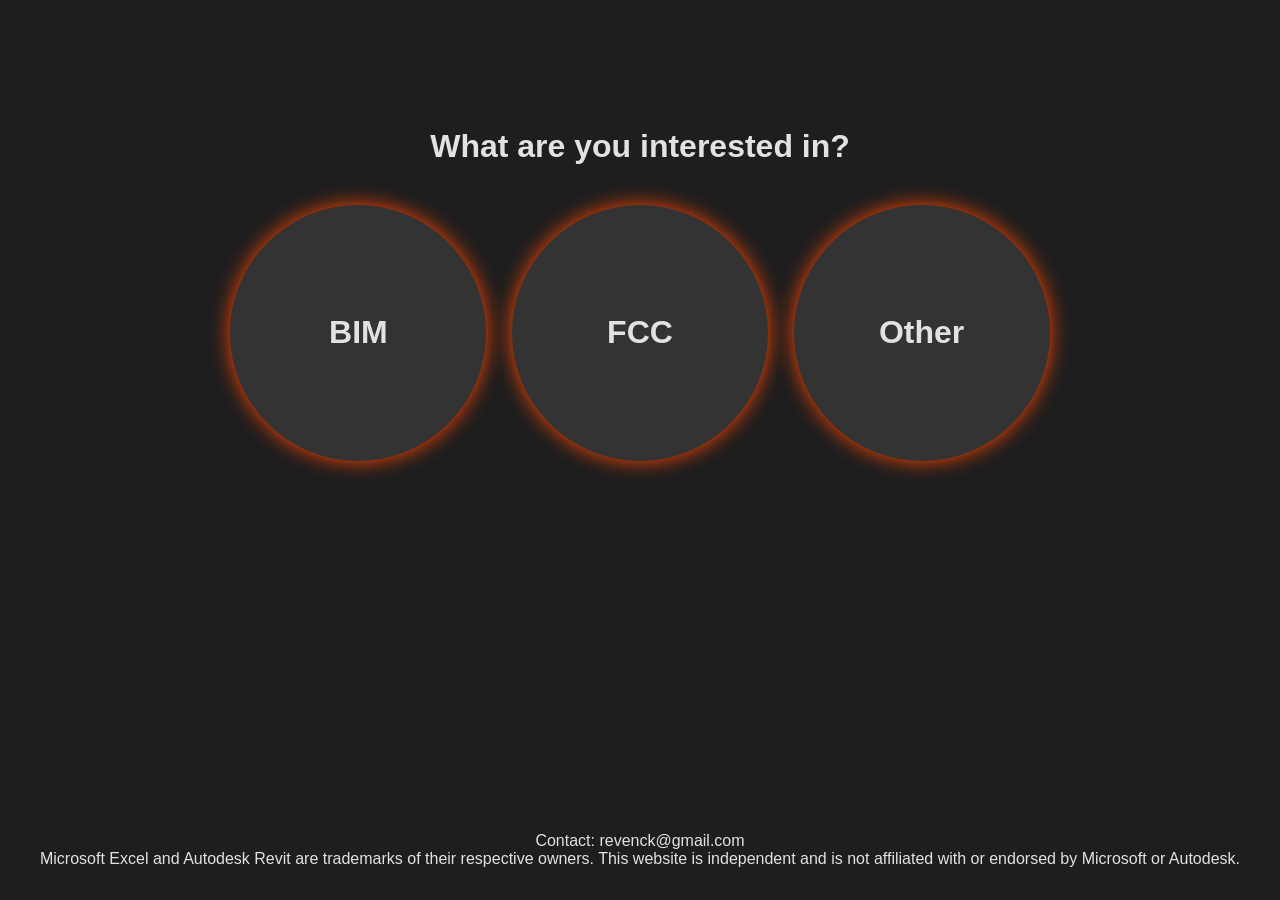
<file: index.html>
<!DOCTYPE html>
<html lang="en">
<head>
  <meta charset="UTF-8">
  <title>Mikotron</title>
  <link rel="icon" href="./favicon.png">
  <link rel="stylesheet" href="./dyno.css" />
  <meta name="viewport" content="width=device-width, initial-scale=1.0">
</head>
<body>
  <main>
    <div class="main-menu">
        <h1 id="main-head">What are you interested in?</h1>
        <a href="./dyno.html">
            <div class="sphere" id="bim-sphere">
                <p>BIM</p>
            </div>
        </a>
        <a href="./fcc.html">
            <div class="sphere" id="fcc-sphere">
                <p>FCC</p>
            </div>
        </a>
        <a href="./other.html">
            <div class="sphere" id="other-sphere">
                <p>Other</p>
            </div>
        </a>
    </div>
  </main>
  <script defer src='https://static.cloudflareinsights.com/beacon.min.js' data-cf-beacon='{"token": "6b072bca14b543a98830c12a4a739230"}'></script>
  <div id="footer-placeholder"></div>
  <script src="./footer.js" defer></script>
  </body>
</html>
</file>
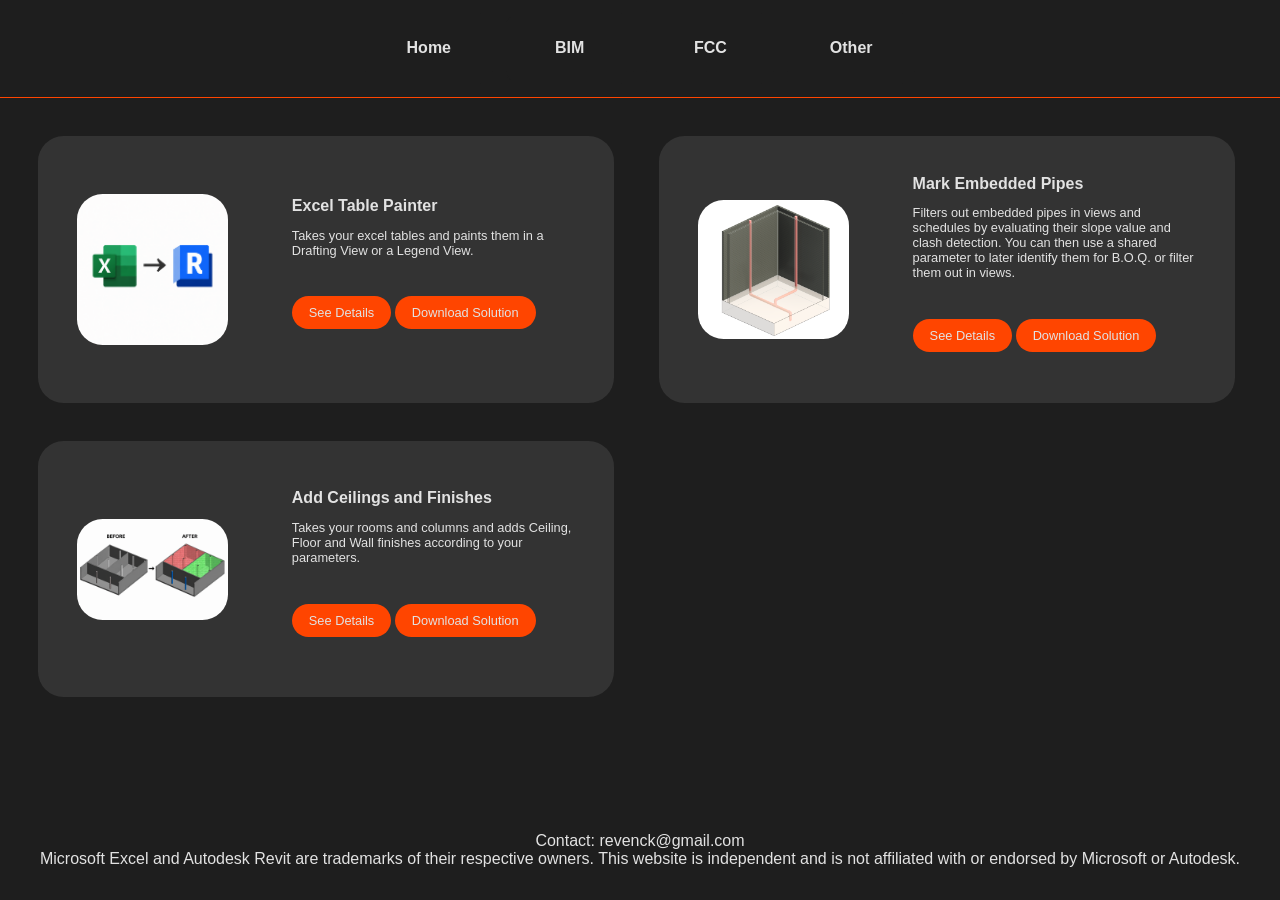
<file: dyno.html>
<!DOCTYPE html>
<html lang="en">
<head>
  <meta charset="UTF-8">
  <title>Dynamo Workflows</title>
  <link rel="stylesheet" href="./dyno.css" />
  <meta name="viewport" content="width=device-width, initial-scale=1.0">
</head>
<body>
  <div id="header-placeholder"></div>
  <main>
    <section class="catalog">
        <div class="card-link">
            <div class="card">
                <div class="card-img-container">
                    <img src="./resources/Excel Painter IMG.png" alt="Excel Table Painter" class="card-img">
                </div>
                <div class="card-content">
                    <h2 class="card-title">Excel Table Painter</h2>
                    <p class="card-description"> Takes your excel tables and paints them in a Drafting View or a Legend View. </p>
                    <a href="./article1.html" class="btn-details">See Details</a>
                    <a href="./resources/playerExcelTablePaintor.zip" class="btn-download" download>Download Solution</a>
                </div>
            </div>
        </div>
        <div class="card-link">
            <div class="card">
                <div class="card-img-container">
                    <img src="./resources/Mark Embedded IMG.png" alt="Mark Embedded Pipes" class="card-img">
                </div>
                <div class="card-content">
                    <h2 class="card-title">Mark Embedded Pipes</h2>
                    <p class="card-description">Filters out embedded pipes in views and schedules by evaluating their slope value and clash detection. You can then use a shared parameter to later identify them for B.O.Q. or filter them out in views.</p>
                    <a href="./article2.html" class="btn-details">See Details</a>
                    <a href="./resources/playerExcelTablePaintor.zip" class="btn-download" download>Download Solution</a>
                </div>
            </div>
        </div>
        <div class="card-link">
            <div class="card">
                <div class="card-img-container">
                    <img src="./resources/addRoomAndColumnFinishes0.png" alt="Add Ceilings and Finishes" class="card-img">
                </div>
                <div class="card-content">
                    <h2 class="card-title">Add Ceilings and Finishes</h2>
                    <p class="card-description">Takes your rooms and columns and adds Ceiling, Floor and Wall finishes according to your parameters.</p>
                    <a href="./article3.html" class="btn-details">See Details</a>
                    <a href="./resources/addRoomAndColumnFinishes.zip" class="btn-download" download>Download Solution</a>
                </div>
            </div>
        </div>
    </section>
  </main>
  <script defer src='https://static.cloudflareinsights.com/beacon.min.js' data-cf-beacon='{"token": "6b072bca14b543a98830c12a4a739230"}'></script>
  <div id="footer-placeholder"></div>
  <script src="./footer.js" defer></script>
  <script src="./header.js" defer></script>
</body>
</html>
</file>
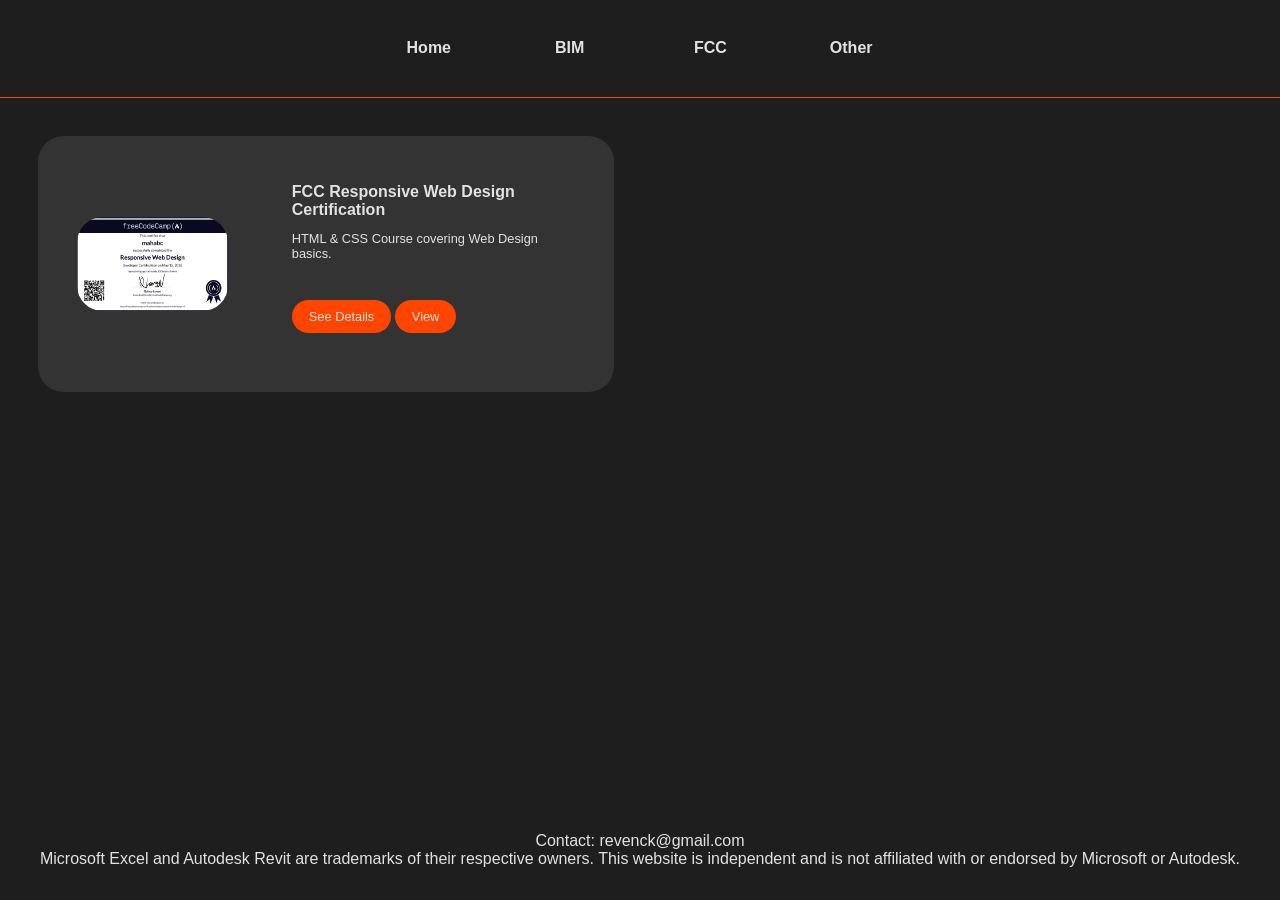
<file: fcc.html>
<!DOCTYPE html>
<html lang="en">
<head>
  <meta charset="UTF-8">
  <title>Dynamo Workflows</title>
  <link rel="icon" href="./favicon.png">
  <link rel="stylesheet" href="./dyno.css" />
  <meta name="viewport" content="width=device-width, initial-scale=1.0">
</head>
<body>
  <div id="header-placeholder"></div>
  <main>
    <section class="catalog">
        <div class="card-link">
            <div class="card">
                <div class="card-img-container">
                    <img
                        src="./resources/ResponsiveWebDesign.png"
                        class="article-img">
                    </img>
                </div>
                <div class="card-content">
                    <h2 class="card-title">FCC Responsive Web Design Certification</h2>
                    <p class="card-description">HTML & CSS Course covering Web Design basics.</p>
                    <a href="./fccArticle1.html" class="btn-details">See Details</a>
                    <a href="./resources/playerExcelTablePaintor.zip" class="btn-download">View</a>
                </div>
            </div>
        </div>
    </section>
  </main>
  <script defer src='https://static.cloudflareinsights.com/beacon.min.js' data-cf-beacon='{"token": "6b072bca14b543a98830c12a4a739230"}'></script>
  <div id="footer-placeholder"></div>
  <script src="./footer.js" defer></script>
  <script src="./header.js" defer></script>
</body>
</html>
</file>
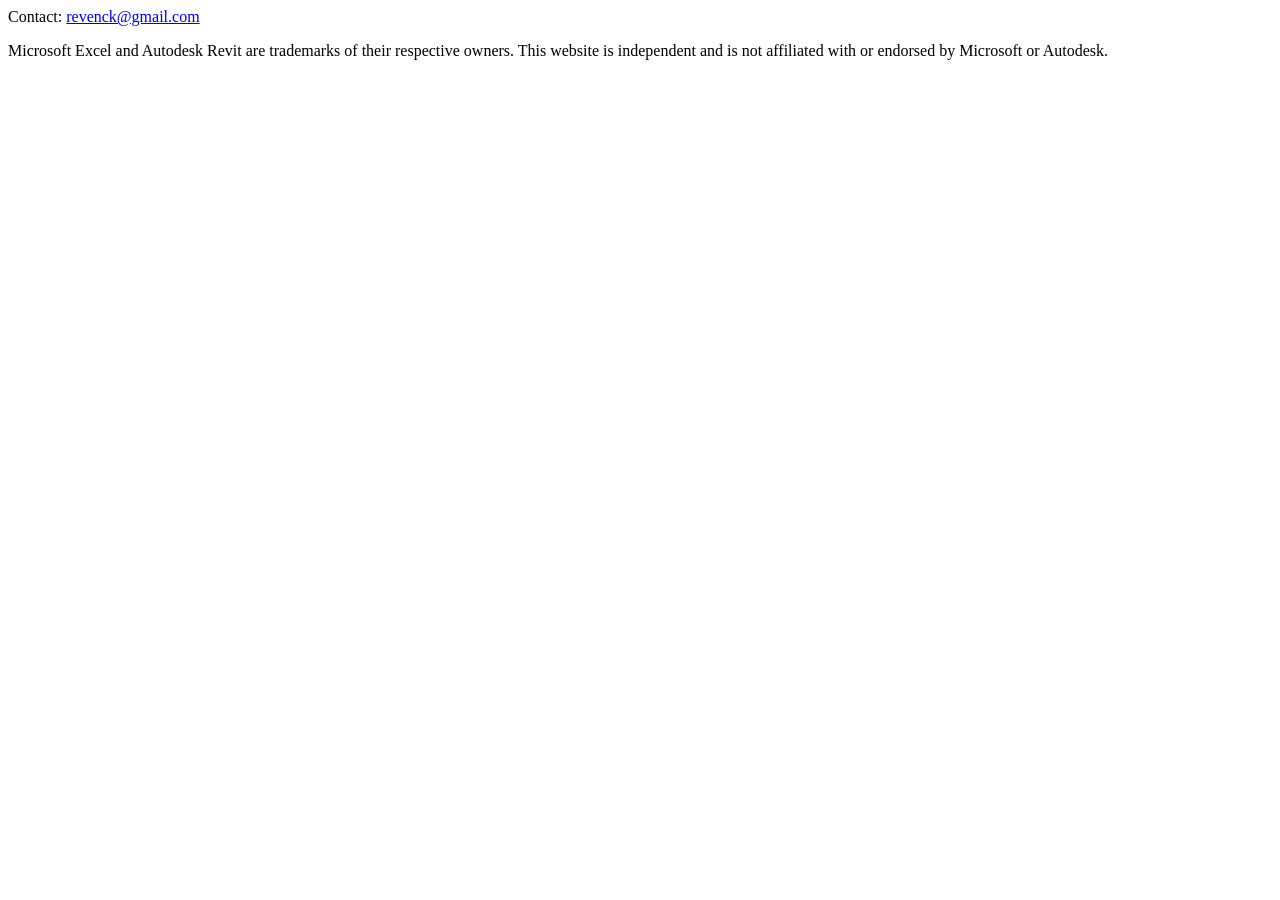
<file: footer.html>
<head></head>
<body>
  <footer>
      <p>Contact: <a href="mailto:revenck@gmail.com">revenck@gmail.com</a></p>
      <p>Microsoft Excel and Autodesk Revit are trademarks of their respective owners.
      This website is independent and is not affiliated with or endorsed by Microsoft or Autodesk.</p>
  </footer>
</body>
</file>
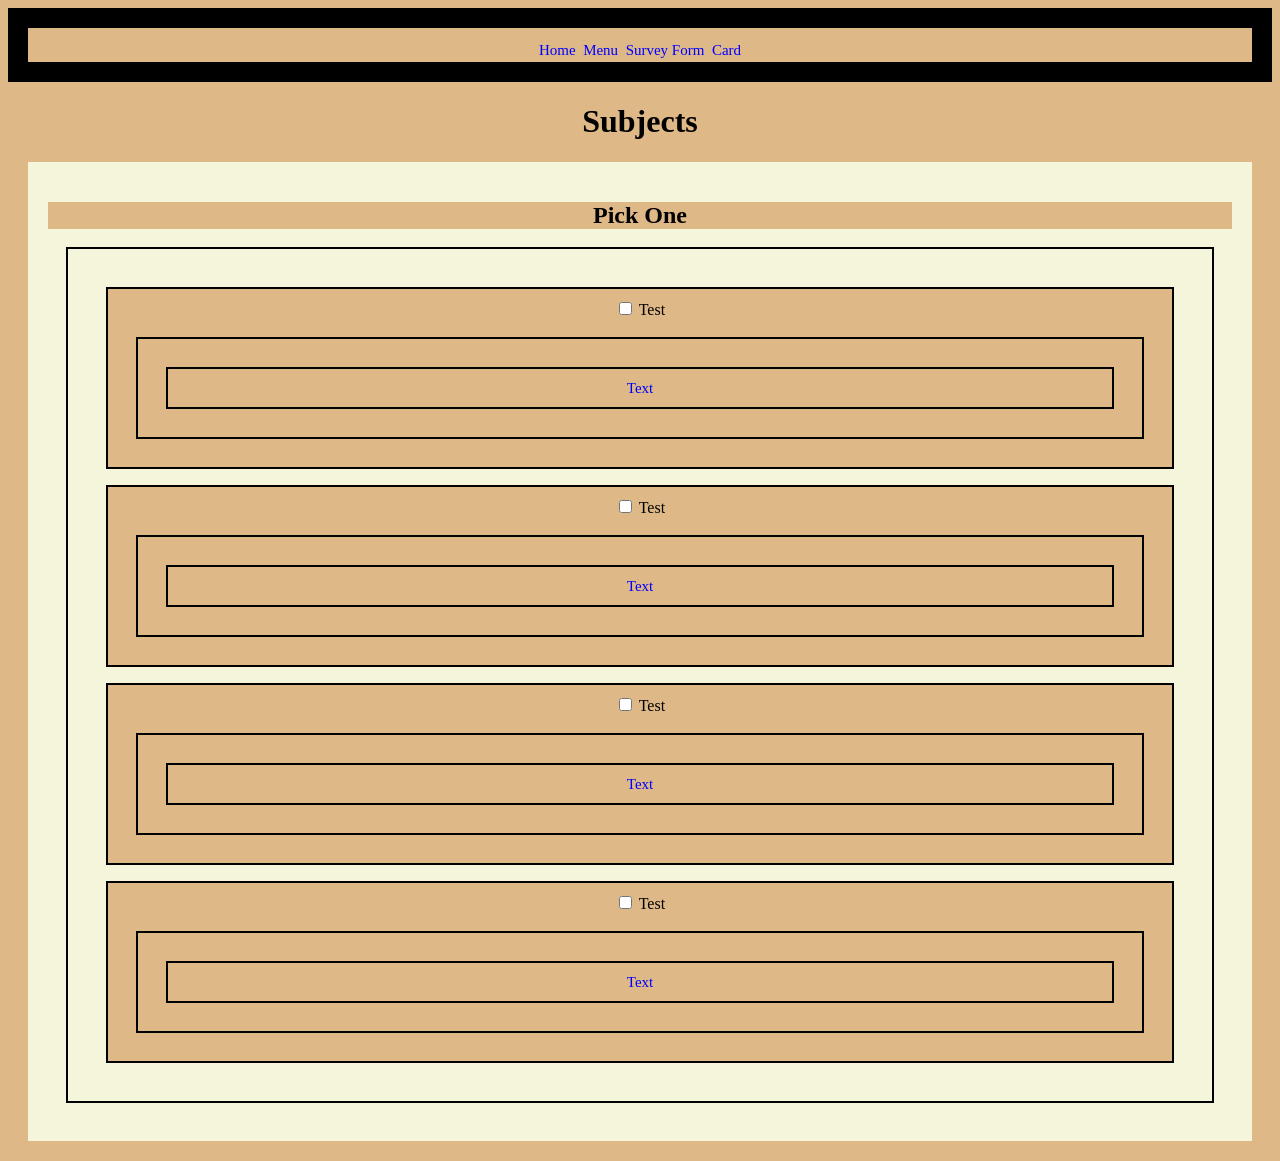
<file: menu.html>
<!DOCTYPE html>
<html lang="en">
<head>
    <meta charset="utf-8">
    <meta name="viewport" content="width=device-width, initial-scale=1.0">
    <link href="styles.css" rel="stylesheet">
    <title>Blog Post Card</title>
</head>
<body>
    <header class="main-header">
        <nav class="main-nav">
          <a href ="./index.html">Home</a>
          <a href ="./menu.html">Menu</a>
          <a href ="./surveyForm.html">Survey Form</a>
          <a href ="./card.html">Card</a>
        </nav>
    </header>
    <main>
        <h1>Subjects</h1>
        <div class="panel">
            <h2>Pick One</h2>
            <ul class="todo-list">
                <li>
                    <input type="checkbox" id="box1">
                    <label for="box1">Test</label>
                        <ul class="sub-item">
                            <li><a class="sub-item-link" target="_blank" href="/">Text</a></li>
                        </ul>
                </li>
                <li>
                    <input type="checkbox" id="box2">
                    <label for="box2">Test</label>
                        <ul class="sub-item">
                            <li><a class="sub-item-link" target="_blank" href="/">Text</a></li>
                        </ul>
                </li>
                <li>
                    <input type="checkbox" id="box3">
                    <label for="box3">Test</label>
                        <ul class="sub-item">
                            <li><a class="sub-item-link" target="_blank" href="/">Text</a></li>
                        </ul>
                </li>
                <li>
                    <input type="checkbox" id="box4">
                    <label for="box4">Test</label>
                        <ul class="sub-item">
                            <li><a class="sub-item-link" target="_blank" href="/">Text</a></li>
                        </ul>
                </li>
            </ul>
        </div>
    </main>
    </body>

</html>
</file>
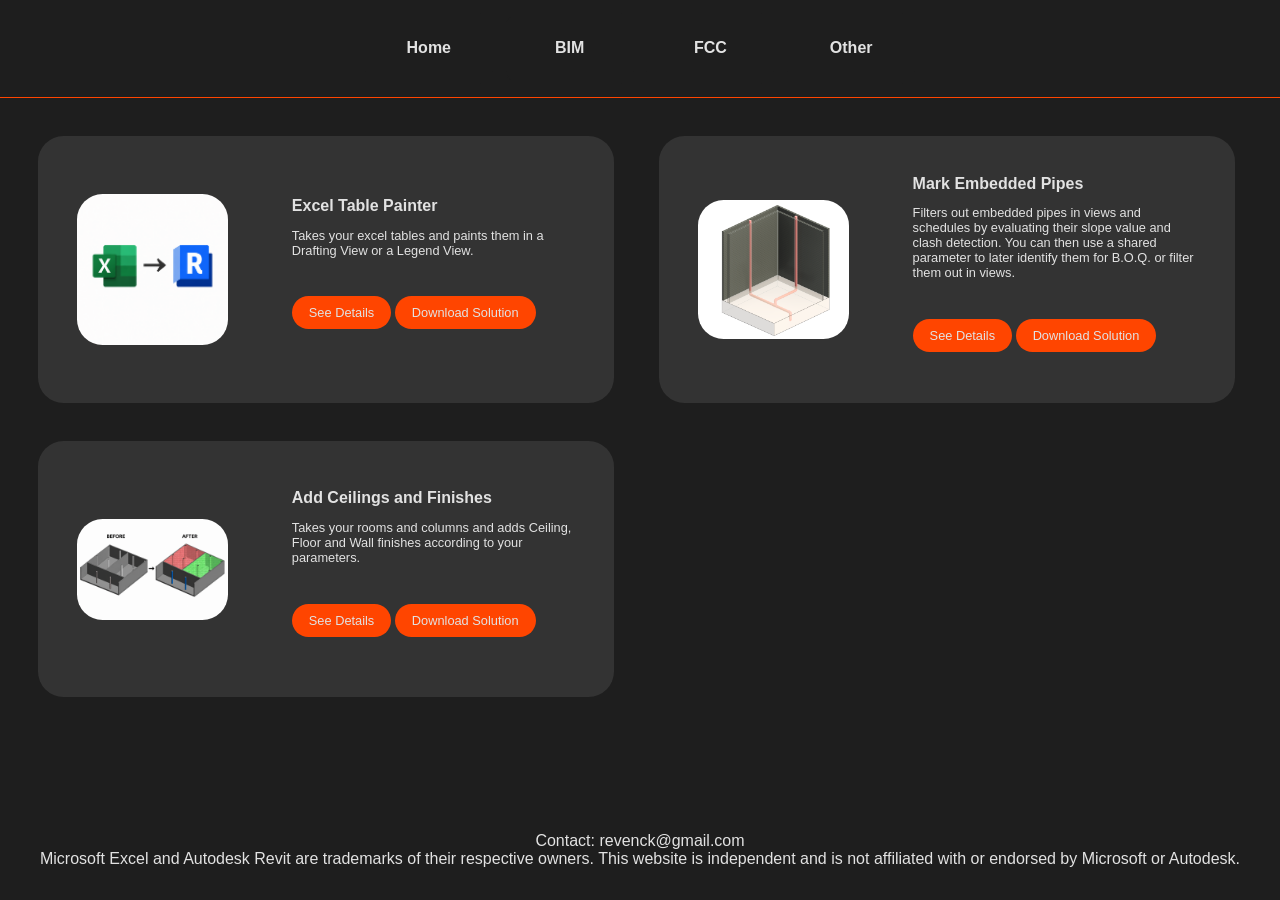
<file: Other.html>
<!DOCTYPE html>
<html lang="en">
<head>
  <meta charset="UTF-8">
  <title>Dynamo Workflows</title>
  <link rel="icon" href="./favicon.png">
  <link rel="stylesheet" href="./dyno.css" />
  <meta name="viewport" content="width=device-width, initial-scale=1.0">
</head>
<body>
  <div id="header-placeholder"></div>
  <main>
    <section class="catalog">
        <div class="card-link">
            <div class="card">
                <div class="card-img-container">
                    <img src="./resources/Excel Painter IMG.png" alt="Excel Table Painter" class="card-img">
                </div>
                <div class="card-content">
                    <h2 class="card-title">Excel Table Painter</h2>
                    <p class="card-description"> Takes your excel tables and paints them in a Drafting View or a Legend View. </p>
                    <a href="./article1.html" class="btn-details">See Details</a>
                    <a href="./resources/playerExcelTablePaintor.zip" class="btn-download" download>Download Solution</a>
                </div>
            </div>
        </div>
        <div class="card-link">
            <div class="card">
                <div class="card-img-container">
                    <img src="./resources/Mark Embedded IMG.png" alt="Mark Embedded Pipes" class="card-img">
                </div>
                <div class="card-content">
                    <h2 class="card-title">Mark Embedded Pipes</h2>
                    <p class="card-description">Filters out embedded pipes in views and schedules by evaluating their slope value and clash detection. You can then use a shared parameter to later identify them for B.O.Q. or filter them out in views.</p>
                    <a href="./article2.html" class="btn-details">See Details</a>
                    <a href="./resources/playerExcelTablePaintor.zip" class="btn-download" download>Download Solution</a>
                </div>
            </div>
        </div>
        <div class="card-link">
            <div class="card">
                <div class="card-img-container">
                    <img src="./resources/addRoomAndColumnFinishes0.png" alt="Add Ceilings and Finishes" class="card-img">
                </div>
                <div class="card-content">
                    <h2 class="card-title">Add Ceilings and Finishes</h2>
                    <p class="card-description">Takes your rooms and columns and adds Ceiling, Floor and Wall finishes according to your parameters.</p>
                    <a href="./article3.html" class="btn-details">See Details</a>
                    <a href="./resources/addRoomAndColumnFinishes.zip" class="btn-download" download>Download Solution</a>
                </div>
            </div>
        </div>
    </section>
  </main>
  <script defer src='https://static.cloudflareinsights.com/beacon.min.js' data-cf-beacon='{"token": "6b072bca14b543a98830c12a4a739230"}'></script>
  <div id="footer-placeholder"></div>
  <script src="./footer.js" defer></script>
  <script src="./header.js" defer></script>
</body>
</html>
</file>
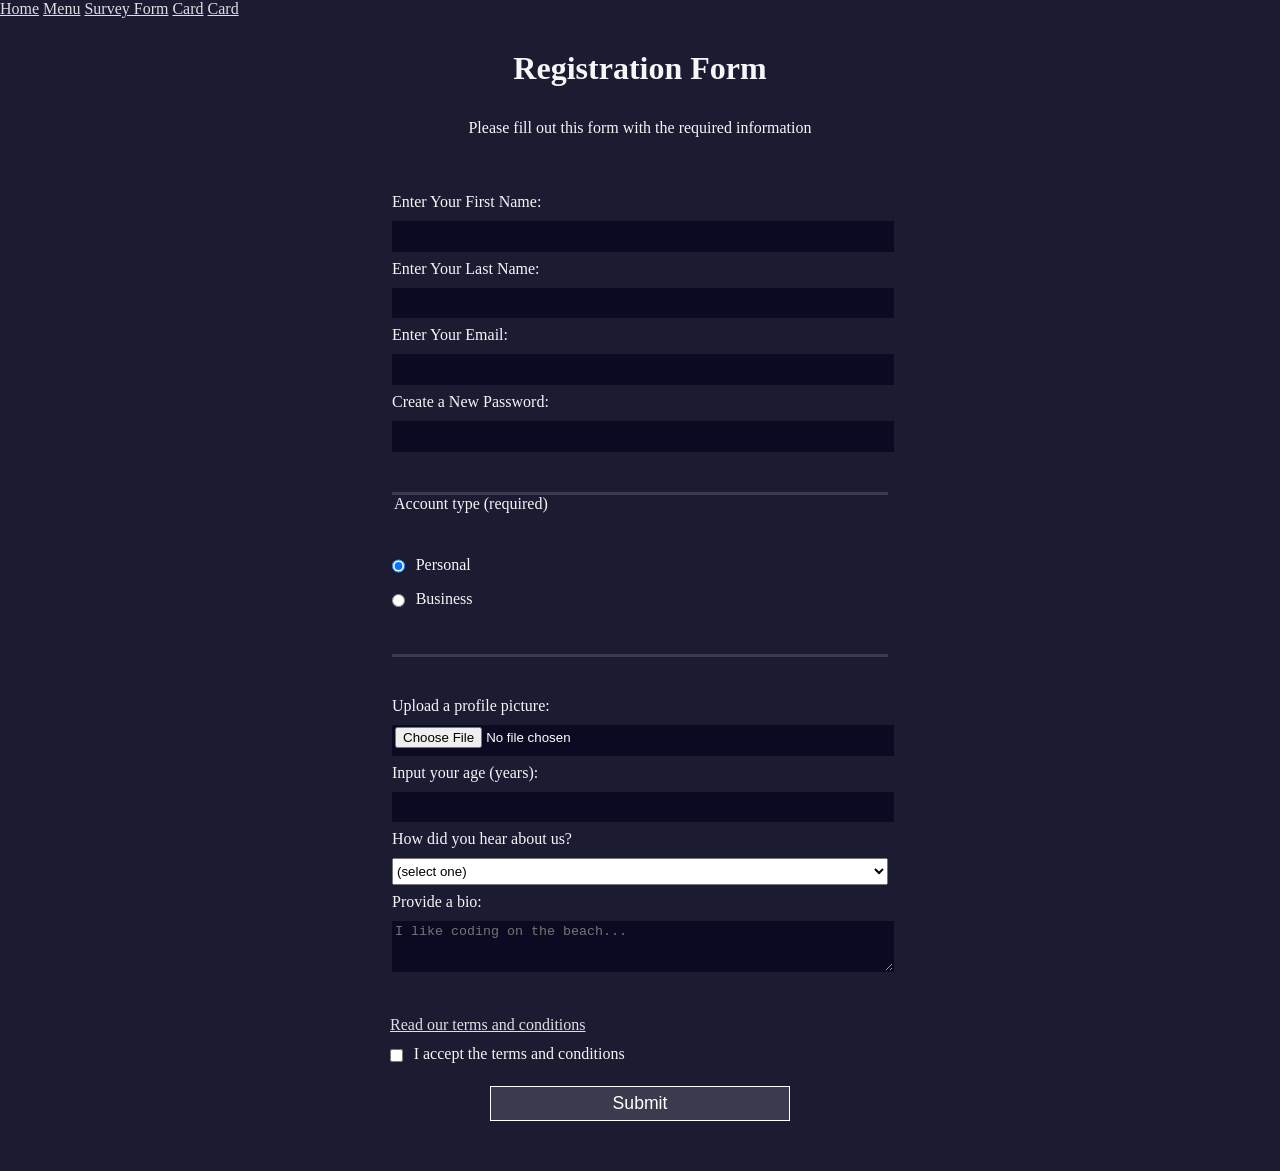
<file: registrationForm.html>
<!DOCTYPE html>
<html lang="en">
<head>
  <meta charset="UTF-8">
  <title>Registration Form</title>
  <link rel="stylesheet" href="./registrationForm.css" />
</head>
<body>
  <header class="main-header">
      <nav class="main-nav">
        <a href ="./index.html">Home</a>
        <a href ="./menu.html">Menu</a>
        <a href ="./surveyForm.html">Survey Form</a>
        <a href ="./card.html">Card</a>
        <a href ="./registrationForm.html">Card</a>
      </nav>
  </header>
  <h1>Registration Form</h1>
  <p>Please fill out this form with the required information</p>
  <form method="post" action='https://register-demo.freecodecamp.org'>
    <fieldset>
      <label for="first-name">Enter Your First Name: <input id="first-name" name="first-name" type="text" required /></label>
      <label for="last-name">Enter Your Last Name: <input id="last-name" name="last-name" type="text" required /></label>
      <label for="email">Enter Your Email: <input id="email" name="email" type="email" required /></label>
      <label for="new-password">Create a New Password: <input id="new-password" name="new-password" type="password" pattern="[a-z0-5]{8,}" required /></label>
    </fieldset>
    <fieldset>
      <legend>Account type (required)</legend>
      <label for="personal-account"><input id="personal-account" type="radio" name="account-type" value="personal" class="inline" checked /> Personal</label>
      <label for="business-account"><input id="business-account" type="radio" name="account-type" value="business" class="inline" /> Business</label>
    </fieldset>
    <fieldset>
      <label for="profile-picture">Upload a profile picture: <input id="profile-picture" type="file" name="file" /></label>
      <label for="age">Input your age (years): <input id="age" type="number" name="age" min="13" max="120" /></label>
      <label for="referrer">How did you hear about us?
        <select id="referrer" name="referrer">
          <option value="">(select one)</option>
          <option value="1">freeCodeCamp News</option>
          <option value="2">freeCodeCamp YouTube Channel</option>
          <option value="3">freeCodeCamp Forum</option>
          <option value="4">Other</option>
        </select>
      </label>
      <label for="bio">Provide a bio:
        <textarea id="bio" name="bio" rows="3" cols="30" placeholder="I like coding on the beach..."></textarea>
      </label>
    </fieldset>
    <a href="https://www.freecodecamp.org/news/terms-of-service">Read our terms and conditions</a>
    <label for="terms-and-conditions">
      <input class="inline" name="terms" id="terms-and-conditions" type="checkbox" required />
      I accept the terms and conditions
    </label>
    <input type="submit" value="Submit" />
  </form>
</body>
</html>
</file>
<file: dyno.css>
:root{
    font-size:16px;
    --background-dark:#1e1e1e;
    --background-light:#e2e2e2;
    --intermediate:#333333;
    --font-dark:#1e1e1e;
    --font-light:#e2e2e2;
    --highlight:orangered;
    --circle-size:50vw;
    --font-big: clamp(1.5rem, 2vw, 3rem);
    --font-medium: clamp(1rem, 1.2vw, 1.5rem);
    --font-medium-big:3rem;
    --font-small:1.2rem;
    --padding-big:7vw;
    --padding-medium:3vw;
    --padding-small:1.5vw;
    --margin-small:1vw;
    --nav-btn-size:20vw;
    --shadow-small:0 0 30px var(--highlight);
    --shadow-medium:0 0 40px var(--highlight);
    --shadow-big:0 0 50px var(--highlight);
    --card-height:auto;
    --card-width:90vw;
    --card-border-radius:5vw;
    --article-size:90vw;
    --sphere-size:50vw;
    --title-offset:10vw;    
 }   

*{
    margin:0;
    padding:0;
    box-sizing:border-box;
    font-family: 'Segoe UI', Tahoma, Geneva, Verdana, sans-serif;
    text-decoration: none;
    transition:none;
}

*:focus,
*:focus-visible {
    outline: none;
}

* {
    -webkit-tap-highlight-color: transparent;
}

body{
    background-color:var(--background-dark);
    color:var(--font-light);
    display:flex;
    flex-direction:column;
    min-height:100vh;
}

main{
    flex:1;
}

.hidden{
    display:none;
}

/*.nav-btn{
    position:absolute;
    top:2vw;
    right:1vw;
    height:2vw;
    width:2vw;
    display:flex;
    justify-content: center;
    align-items: center;
    background:var(--highlight);
    border-radius: 10%;
}

.dark-btn{
    position:absolute;
    top:2vw;
    right:4vw;
    height:2vw;
    width:2vw;
    display:flex;
    justify-content: center;
    align-items: center;
    background:var(--highlight);
    border-radius: 10%;
}*/

#big-nav{
    display:none; 
}

#small-nav{
    display:flex;
    justify-content: center;
    align-items: center;
    width:100%;
    gap:var(--padding-big);
}

#small-nav a{
    padding:var(--padding-big);
    margin-top:var(--padding-big);
    color:var(--font-light);
    border:1px solid var(--background-dark);
    border-radius: 50%;
    text-align: center;
    width: var(--nav-btn-size);
    height: var(--nav-btn-size);
    box-shadow: var(--shadow-small);
    display: flex;
    justify-content: center;
    align-items: center;
}

#back span{
    position:relative;
    top:-0.5vw;
    font-size:var(--font-medium);  
}

#home span{
    position:relative;
    top:-0.5vw;
    font-size:var(--font-medium);  
}

#small-nav a:hover{
    border: 1px solid var(--background-dark);
    box-shadow: var(--shadow-medium);
}

/* Catalog Styles */

.catalog{
    display:grid;
    grid-template-columns: 1fr;
    justify-content: center;
    align-items: center;
    gap:var(--padding-big);
    padding:var(--padding-big);
}

.card-link{
    margin:0;
    border-radius: var(--card-border-radius);    
    width:var(--card-width);
    height:var(--card-height);
    color:inherit;
    width:100%;
    height:100%;
}

.card-link:hover{
    border: 1px solid var(--intermediate);
    box-shadow: var(--shadow-medium);
}

.card{
    display:flex;
    flex-direction: column;
    justify-content: center;
    align-items: center;
    background:var(--intermediate);
    border-radius: var(--card-border-radius);
    gap:var(--padding-big);
    padding:var(--padding-big);
    width:100%;
    height:100%;
}
.card-img-container{  
    height:auto;
    width:80%;
    display:flex;
    justify-content: center;
    align-items: center;
}

.card-content{
    width:100%;
    gap:var(--padding-small);
}

.card-img{
    height:fit-content;
    width:100%;
    border-radius: var(--card-border-radius);
    overflow:hidden;
}

.card h2{
    font-size:var(--font-medium);
    padding-bottom:var(--padding-small);
}

.card p{
    font-size:var(--font-small);
    padding-bottom:var(--padding-small);
    margin-bottom:var(--padding-small);
}

/* Catalog Styles */
/* Article Styles */

.workflows-article{
    width:var(--article-size);
    display:flex;
    flex-direction: column;
    margin:var(--padding-big) auto;
    gap:var(--padding-medium);
    padding:var(--padding-big);
    background:var(--intermediate);
    border-radius: var(--card-border-radius);
    text-align: center;
    font-size:var(--font-medium);
    border:
}

.article-img{
    width:100%;
    height:auto;
    border-radius: var(--card-border-radius);
    margin:1vw 0;
}

iframe{
    width:100%;
    height:75vh;
    border-radius: var(--card-border-radius);
    margin:1vw 0;
    padding:var(--padding-small)
}

.btn-download,
.btn-details{
    display:inline-block;
    width:fit-content;

    padding:var(--padding-small) var(--padding-big);
    margin:var(--padding-small) auto;

    background:var(--highlight);
    color:var(--font-light);

    font-size:var(--font-small);

    border:1px solid transparent;
    border-radius:999px;

    cursor:pointer;
}

.btn-download:hover, .btn-details:hover{
    border: 1px solid var(--hightlight);
    box-shadow: var(--shadow-small);
}

.btn-download:active, .btn-details:active{
    border: 1px solid var(--highlight);
    box-shadow: var(--shadow-medium);
}
/* Article Styles */
/* main-menu */

.main-menu{
    display:flex;
    justify-content: center;
    align-items: center;
    flex-direction: column;
    width:80%;
    margin:15vw auto;
    gap:var(--padding-medium);
    padding:var(--padding-small);
}

#main-head{
    font-size:var(--font-medium);
    position:absolute;
    top:5vw;
    }

.sphere{
    width: var(--sphere-size);
    height:var(--sphere-size);
    border-radius: 50%;
    background:var(--intermediate);
    display:flex;
    justify-content: center;
    align-items: center;
    color:var(--font-light);
    font-weight: bold;
    border: 1px solid var(--intermediate);
    box-shadow: var(--shadow-medium);
    margin-top:var(--title-offset);
}

.sphere p{
    font-size:var(--font-medium);
    text-align: center;
}

.sphere:hover{
    transform: scale(1.05);
    border: 1px solid var(--intermediate);
    box-shadow: var(--shadow-big);
}

.sphere:active{
    border: 1px solid var(--highlight);
    box-shadow: var(--shadow-big);
}

/* main-menu */
/* footer */
footer{
    background:#00000000;
    color:var(--font-light);
    padding:2rem;
    text-align:center;
}

footer a{
    color:var(--font-light);
}
/* footer */

/* media 1024 */
@media screen and (min-width: 1024px) {
    
    #big-nav{
    display:block;
    display:flex;
    justify-content: center;
    gap:1vw;
    padding:var(--padding-small);
    border-bottom:1px solid var(--highlight);
}

    #big-nav a{
    color:var(--font-light);
    font-size:var(--font-medium);
    height:100%;
    padding:var(--padding-medium);
    width:10vw;
    text-align: center;
    border-radius:var(--nav-border-radius);
    border:1px solid var(--background-dark);
    font-weight:bold;
}

    #big-nav a:hover{
    box-shadow:var(--shadow-medium);
}

    #small-nav{
        display:none;
    }

    .catalog{
    grid-template-columns: repeat(2, 1fr);

    }
    
    .card{
    font-size:var(--font-small);
    display:grid;
    align-items: center;
    justify-content: center;
    grid-template-columns: 2fr 3fr;
    gap:var(--padding-medium);
    width:100%;
    }

    .main-menu{
    flex-direction: row;
    margin:0 auto;
    }

    .card-link{
        max-width:var(--card-width);
        min-height:var(--card-height);
    }
    
    :root{
    --shadow-small:0 0 10px var(--highlight);
    --shadow-medium:0 0 20px var(--highlight);
    --shadow-big:0 0 30px var(--highlight);
    --card-height:20vw;
    --card-width:45vw;
    --card-border-radius:2vw;
    --article-size:60vw;
    --sphere-size:20vw;
    --title-offset:15vw;
    --font-big:2rem;
    --font-medium-big:1.5rem;
    --font-medium:1rem;
    --font-small:0.8rem;
    --padding-big:3vw;
    --padding-medium:2vw;
    --padding-small:1vw;
    --nav-border-radius:1vw;
    }   
    
    #main-head{
    font-size:var(--font-big);
    position:absolute;
    margin:5vw auto;
    }

    .btn-download,
    .btn-details{
        max-width:100%;
        width:auto;
        padding:0.5rem 1rem;
        white-space:normal;
        overflow-wrap:break-word;
    }
}
/* media 1024 */
/* media 768 */
@media screen and (min-width: 1024px) {
    
    #big-nav{
    display:block;
    display:flex;
    justify-content: center;
    gap:1vw;
    padding:var(--padding-small);
    border-bottom:1px solid var(--highlight);
}

    #big-nav a{
    color:var(--font-light);
    font-size:var(--font-medium);
    height:100%;
    padding:var(--padding-medium);
    width:10vw;
    text-align: center;
    border-radius:var(--nav-border-radius);
    border:1px solid var(--background-dark);
    font-weight:bold;
}

    #big-nav a:hover{
    box-shadow:var(--shadow-medium);
}

    #small-nav{
        display:none;
    }

    .catalog{
    grid-template-columns: repeat(2, 1fr);

    }
    
    .card{
    font-size:var(--font-small);
    display:grid;
    align-items: center;
    justify-content: center;
    grid-template-columns: 2fr 3fr;
    gap:var(--padding-medium);
    width:100%;
    }

    .main-menu{
    flex-direction: row;
    margin:0 auto;
    }

    .sphere p{
    font-size:var(--font-big);
    }

    .card-link{
        max-width:var(--card-width);
        min-height:var(--card-height);
    }
    
    :root{
    --shadow-small:0 0 10px var(--highlight);
    --shadow-medium:0 0 20px var(--highlight);
    --shadow-big:0 0 30px var(--highlight);
    --card-height:20vw;
    --card-width:45vw;
    --card-border-radius:2vw;
    --article-size:60vw;
    --sphere-size:20vw;
    --title-offset:15vw;
    --font-big:2rem;
    --font-medium-big:1.5rem;
    --font-medium:1rem;
    --font-small:0.8rem;
    --padding-big:3vw;
    --padding-medium:2vw;
    --padding-small:1vw;
    --nav-border-radius:1vw;
    }   
    
    #main-head{
    font-size:var(--font-big);
    position:absolute;
    margin:5vw auto;
    }

    .btn-download,
    .btn-details{
        max-width:100%;
        width:auto;
        padding:0.5rem 1rem;
        white-space:normal;
        overflow-wrap:break-word;
    }
}
/* media 768 */
/* lightbox */
#lightbox { display: none; position: fixed; inset: 0; z-index: 9999; background: var(--background-light); justify-content: center; align-items: center; } 
#lightbox-img { max-width: 90vw; max-height: 90vh; } 
#lightbox.show { display: flex; } 
.article-img { cursor: zoom-in; } /* lightbox */
#close-btn {
  position: absolute;
  top: 20px;
  right: 30px;

  font-size: 3vw;
  color: white;
  cursor: pointer;
  z-index: 10000;
}

/* lightbox */
</file>
<file: styles.css>
*{
  text-align:center;
  background-color:burlywood;
}

.color-selector{
  min-width:300px;
  min-height:300px;
  padding: 8px 12px;
  margin: 8px auto;
  border-radius: 6px;
  border: 1px solid #000;
}

.color-selector input{
  padding: 8px 12px;
  margin: 8px 0;
  border-radius: 6px;
  border: 1px solid #ccc;  
}

.color-selector input[type="color"] {
  width: 60px;
  height: 40px;
  padding: 0;
  border: 2px solid #555;
  border-radius: 4px;
  cursor: pointer;
}

body{
  text-align:center;
  background-color:burlywood;
}

table{
  text-align:center;
  background-color:burlywood;
}

ul{
  list-style:none;
  padding:inherit;
  margin:inherit;
  outline: 2px solid black;
}

li{
  padding:10px;
  margin:inherit;
  background-color:burlywood;
  outline: 2px solid black;
  outline-offset: 0px; /* optional spacing */

}

.linear-gradient{
  background: linear-gradient(to right, red, yellow);
  height: 40vh;
}

.todo-list{
  background-color:beige;
}

.panel{
  background-color:beige;
  padding:20px;
  margin:20px;
}

a{
 text-decoration:none; 
}

a:link{
  text-decoration:none;
  color:blue;
  font-size:15px;
}

a:visited{
color:purple;
text-decoration:line-through;
}

a:hover{
font-size:18px;
color:red;
text-decoration:underline;
}

a:focus{
  outline:red;
}

a:active{
  color:pink;
}

.main-header{
  background:black;
  padding:20px;
  color:white;
  font-size: 30px;
}

.small-nav{
    display:flex;
    justify-content:space-around;
}

.small-nav a{
    color:white;
    text-decoration:none;
    font-size:20px;
    padding:10px;
}

a:hover{
    color:pink;
    text-decoration:underline;
    padding:15px;
}

.blog-post-card{
  background:white;
  border-radius: 5vh;
  width:80%;
  text-align:center;
  height:80%;
  margin-left:10%;
  margin-right:10%;
}

.post-img{
  width:100%;
  border-bottom:5px solid black;
  border-radius:5vh;
}

.post-content{
  padding:20px;
}

.post-title{
  color:navy;
  margin:10px;
}

.post-excerpt{
  color:navy;
  margin:10px;
}

.read-more{
  color:navy;
  background:grey;
  margin:10px;
  padding:5%;
  border-radius:2vh;
  display:inline-block;
}

.read-more:hover{
  background:pink;
  padding:7%;
}
</file>
<file: registrationForm.css>
body {
  width: 100%;
  height: 100vh;
  margin: 0;
  background-color: #1b1b32;
  color: #f5f6f7;
  font-family: Tahoma;
  font-size: 16px;
}

h1, p {
  margin: 1em auto;
  text-align: center;
}

form {
  width: 60vw;
  max-width: 500px;
  min-width: 300px;
  margin: 0 auto;
  padding-bottom: 2em;
}

fieldset {
  border: none;
  padding: 2rem 0;
  border-bottom: 3px solid #3b3b4f;
}

fieldset:last-of-type {
  border-bottom: none;
}

label {
  display: block;
  margin: 0.5rem 0;
}

input,
textarea,
select {
  margin: 10px 0 0 0;
  width: 100%;
  min-height: 2em;
}

input, textarea {
  background-color: #0a0a23;
  border: 1px solid #0a0a23;
  color: #ffffff;
}

.inline {
  width: unset;
  margin: 0 0.5em 0 0;
  vertical-align: middle;
}

input[type="submit"] {
  display: block;
  width: 60%;
  margin: 1em auto;
  height: 2em;
  font-size: 1.1rem;
  background-color: #3b3b4f;
  border-color: white;
  min-width: 300px;
}

input[type="file"] {
  padding: 1px 2px;
}

a{
  color:#dfdfe2;
}
</file>
